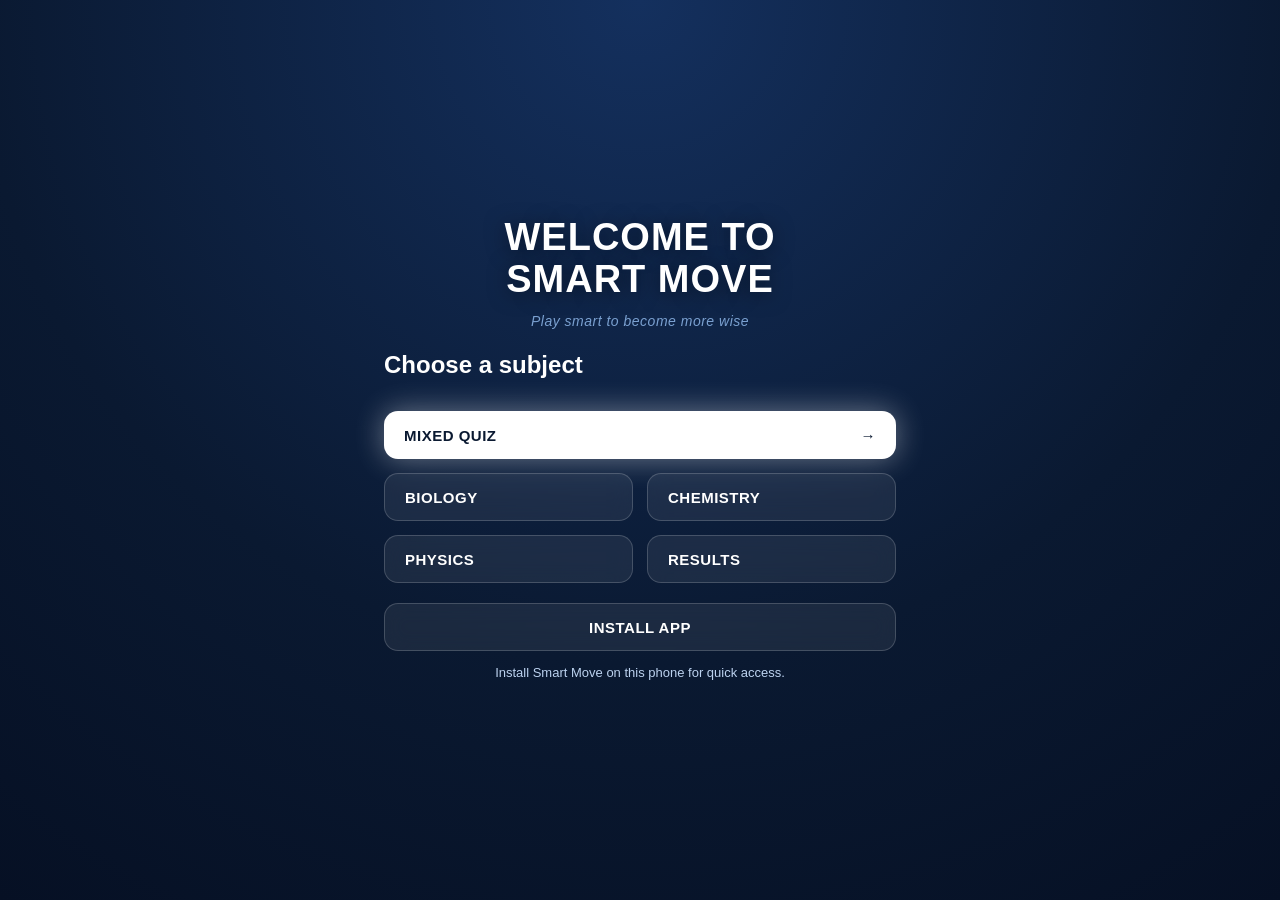
<file: index.html>
<!DOCTYPE html>
<html lang="en">
<head>
<meta charset="UTF-8">
<meta name="viewport" content="width=device-width, initial-scale=1.0, viewport-fit=cover">
<meta name="theme-color" content="#0a1931">
<title>Smart Move</title>
<link rel="stylesheet" href="style.css">
<link rel="manifest" href="manifest.webmanifest">
<style>
.home-panel{width:100%;margin-top:22px;text-align:left}
.home-panel h2{margin-bottom:12px}
.install-panel{margin-top:20px}
.install-button{justify-content:center}
.install-help{min-height:1.5em;margin-top:12px;color:#bcd2ef;font-size:13px;line-height:1.5}
[hidden]{display:none!important}
</style>
</head>
<body>
<main class="container">
<h1><span>Welcome to</span><span>Smart Move</span></h1>
<p class="slogan">Play smart to become more wise</p>

<section class="home-panel" aria-label="Choose a quiz">
<h2>Choose a subject</h2>
<div class="buttons">
<button class="btn play" onclick="location.href='quiz.html?subject=mixed'">MIXED QUIZ <span>→</span></button>
<button class="btn outline" onclick="location.href='quiz.html?subject=biology'">BIOLOGY</button>
<button class="btn outline" onclick="location.href='quiz.html?subject=chemistry'">CHEMISTRY</button>
<button class="btn outline" onclick="location.href='quiz.html?subject=physics'">PHYSICS</button>
<button class="btn outline" onclick="location.href='results.html'">RESULTS</button>
</div>
</section>

<section class="install-panel" aria-label="Install Smart Move">
<button id="install-app" class="btn outline install-button" type="button">INSTALL APP</button>
<p id="install-help" class="install-help" role="status" aria-live="polite">Install Smart Move on this phone for quick access.</p>
</section>
</main>
<script src="pwa.js"></script>
</body>
</html>
</file>
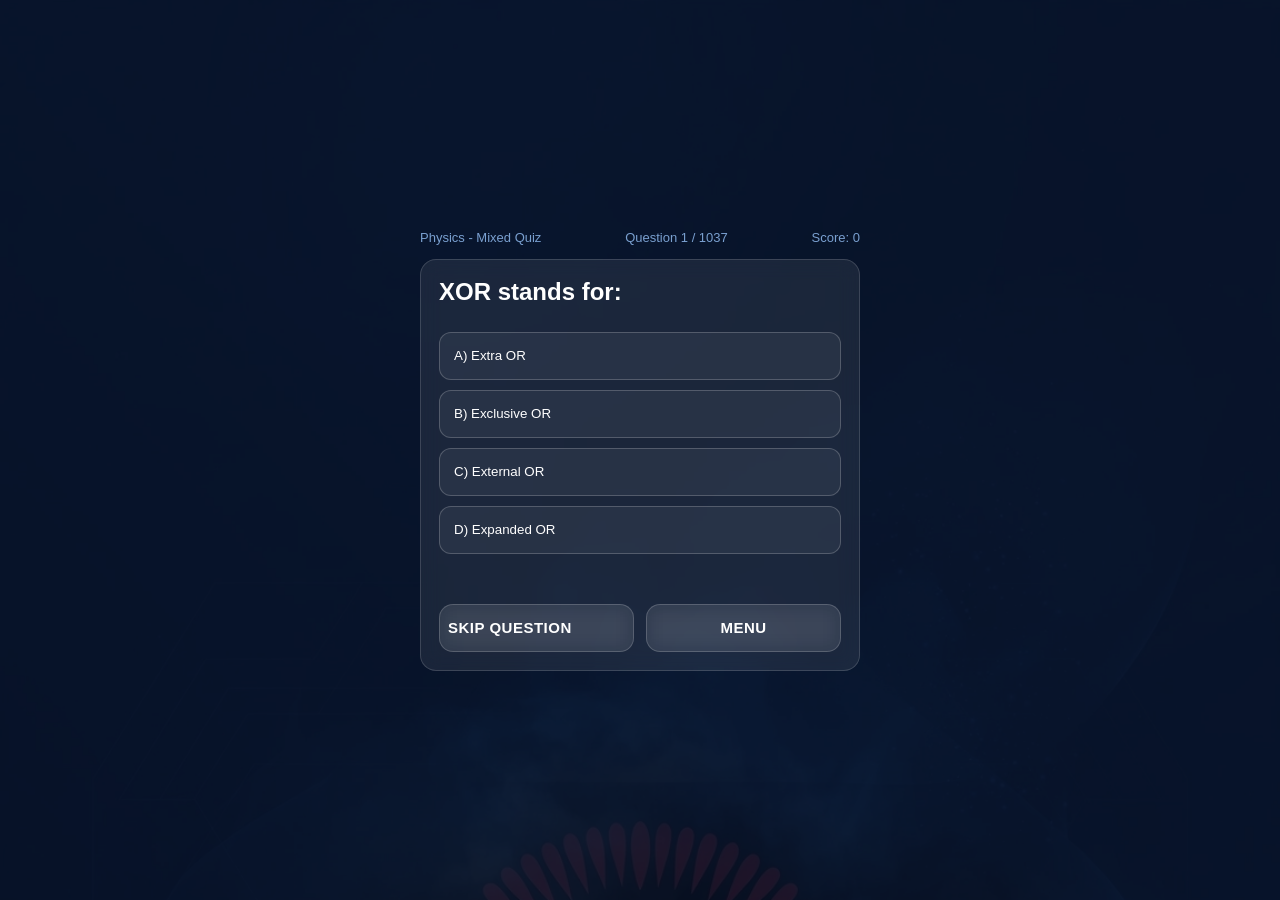
<file: quiz.html>
<!DOCTYPE html>
<html lang="en">
<head>
<meta charset="UTF-8"><meta name="viewport" content="width=device-width, initial-scale=1.0, viewport-fit=cover">
<meta name="theme-color" content="#0a1931">
<title>Smart Move Quiz</title>
<link rel="stylesheet" href="style.css">
<link rel="manifest" href="manifest.webmanifest">
<style>
body.quiz{background-image:url('IMG-20261025-WA2280.jpg');background-size:cover}
body.quiz::before{content:"";position:fixed;inset:0;background:rgba(6,16,36,0.85);z-index:0}
.wrap{position:relative;z-index:1;max-width:480px;margin:auto;padding:20px;color:#fff}
.qcard{background:rgba(255,255,255,0.08);border:1px solid rgba(255,255,255,0.15);border-radius:16px;padding:18px;backdrop-filter:blur(10px)}
.opt{width:100%;padding:14px;margin-top:10px;border-radius:12px;border:1px solid rgba(255,255,255,0.2);background:rgba(255,255,255,0.06);color:#fff;text-align:left;cursor:pointer}
.opt.correct{background:#1ed760;color:#000} .opt.wrong{background:#ff4d4d;color:#fff}.opt:disabled{cursor:default}
.top{display:flex;flex-wrap:wrap;justify-content:space-between;gap:6px 10px;color:#7aa0d0;font-size:13px;margin-bottom:14px}
#hint{line-height:1.5}
.quiz-actions{display:flex;gap:12px;margin-top:18px}
.quiz-actions .btn{width:auto;flex:1;min-width:0;padding:12px 8px;font-size:clamp(11px,3vw,15px)}
.quiz-actions .menu{justify-content:center}
#next[hidden],#skip[hidden]{display:none}
.access-error{position:relative;z-index:1;max-width:480px;margin:auto;padding:24px;color:#ffb4b4;line-height:1.6}
[hidden]{display:none!important}
</style>
</head>
<body class="quiz">
<p id="access-error" class="access-error" role="alert" hidden></p>
<div class="wrap">
<div class="top"><span id="subject">Biology</span><span id="count">Question 1</span><span id="score">Score: 0</span></div>
<div class="qcard">
<h2 id="qtext">Loading...</h2>
<p id="hint" style="color:#7aa0d0;font-size:12px;margin:8px 0 16px"></p>
<div id="options"></div>
<div id="feedback" role="status" aria-live="polite" style="margin-top:14px;font-size:13px;min-height:18px"></div>
<div class="quiz-actions">
<button id="skip" class="btn outline" type="button">SKIP QUESTION</button>
<button id="next" class="btn play" type="button" hidden>NEXT QUESTION</button>
<button id="menu" class="btn outline menu" type="button">MENU</button>
</div>
</div>
</div>
<script src="questions.js"></script>
<script src="app.js"></script>
<script src="pwa.js"></script>
</body>
</html>
</file>
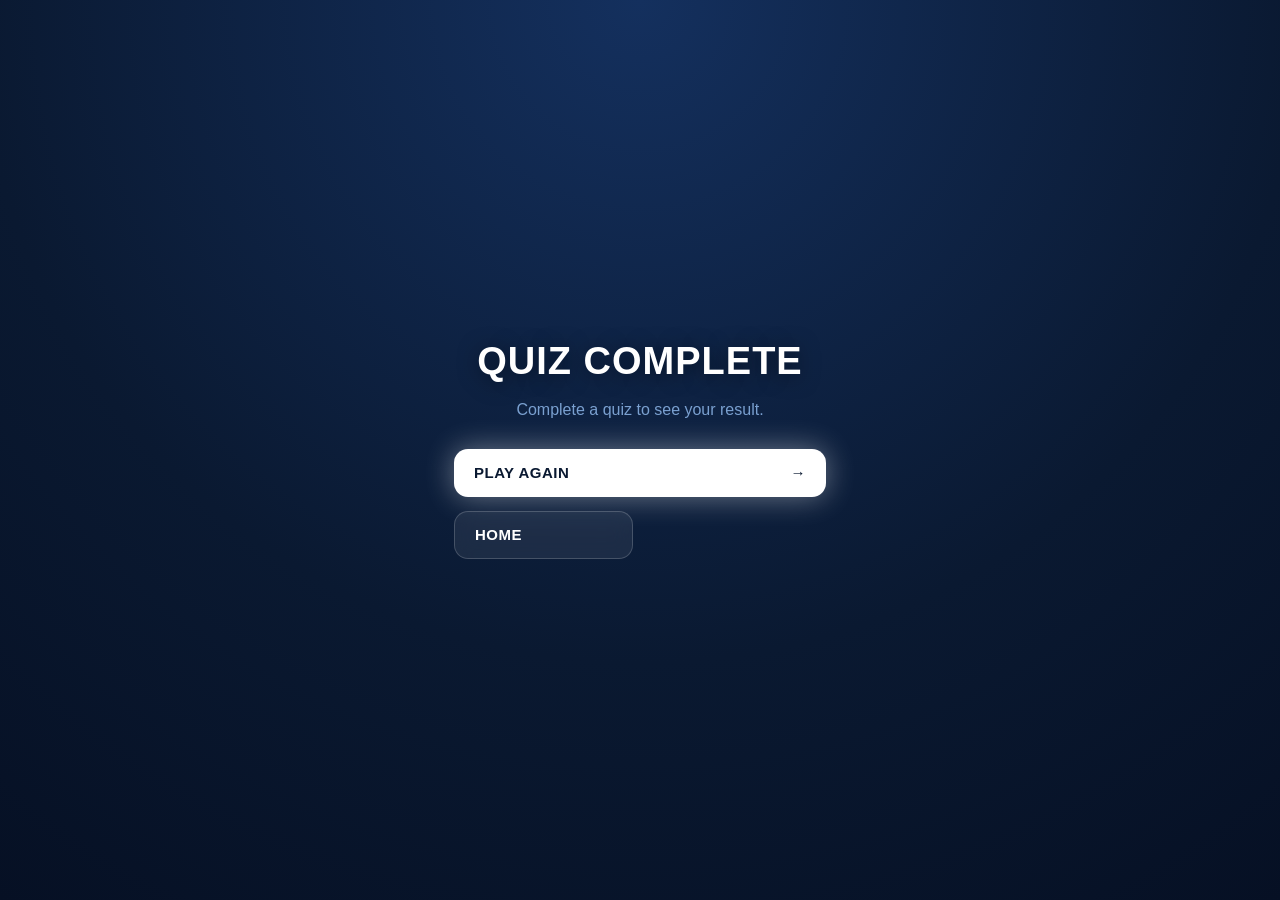
<file: results.html>
<!DOCTYPE html>
<html lang="en">
<head>
<meta charset="UTF-8">
<meta name="viewport" content="width=device-width, initial-scale=1.0, viewport-fit=cover">
<meta name="theme-color" content="#0a1931">
<title>Smart Move Quiz Results</title>
<link rel="stylesheet" href="style.css">
<link rel="manifest" href="manifest.webmanifest">
<style>
.results{width:100%;max-width:420px;padding:24px;text-align:center}
.results p{margin:18px 0;color:#7aa0d0}
.results .buttons{margin-top:30px}
</style>
</head>
<body>
<main class="results">
<h1>Quiz Complete</h1>
<p id="result">Loading your result...</p>
<p id="result-details" aria-live="polite"></p>
<div class="buttons">
<button class="btn play" onclick="location.href='quiz.html'">PLAY AGAIN <span>→</span></button>
<button class="btn outline" onclick="location.href='index.html'">HOME</button>
</div>
</main>
<script>
const score = Number(localStorage.getItem("smartMoveScore"));
const wrong = Number(localStorage.getItem("smartMoveWrong"));
const played = Number(localStorage.getItem("smartMovePlayed"));
const subject = localStorage.getItem("smartMoveSubject");
const result = document.getElementById("result");
const details = document.getElementById("result-details");
if (
  Number.isInteger(score) && score >= 0 &&
  Number.isInteger(wrong) && wrong >= 0 &&
  Number.isInteger(played) && played > 0 &&
  score + wrong <= played
) {
  const subjectName = {
    biology: "Biology",
    chemistry: "Chemistry",
    physics: "Physics",
    mixed: "Mixed",
  }[subject] || "Quiz";
  result.textContent = `${subjectName} quiz complete.`;
  details.textContent =
    `Correct: ${score} · Wrong: ${wrong} · Questions played: ${played}`;
} else {
  result.textContent = "Complete a quiz to see your result.";
  details.textContent = "";
}
</script>
<script src="pwa.js"></script>
</body>
</html>
</file>
<file: style.css>
*{
  margin:0;
  padding:0;
  box-sizing:border-box;
  font-family: 'Segoe UI', sans-serif;
}

body{
  min-height:100vh;
  min-height:100dvh;
  background: radial-gradient(circle at top, #14305e 0%, #0a1931 60%, #061024 100%);
  display:flex;
  align-items:center;
  justify-content:center;
  color:#fff;
  padding:
    max(24px, env(safe-area-inset-top))
    max(12px, env(safe-area-inset-right))
    max(24px, env(safe-area-inset-bottom))
    max(12px, env(safe-area-inset-left));
}

.container{
  width:100%;
  max-width:420px;
  padding:24px;
  text-align:center;
}

h1{
  font-size:clamp(30px, 8vw, 38px);
  font-weight:800;
  line-height:1.1;
  letter-spacing:1px;
  text-transform:uppercase;
  text-shadow: 0 2px 20px rgba(0,0,0,0.5);
}
h1 span{
  display:block;
}

.slogan{
  margin-top:12px;
  font-size:14px;
  font-style:italic;
  color:#7aa0d0;
  letter-spacing:0.5px;
}

.buttons{
  margin-top:32px;
  display:flex;
  flex-direction:column;
  gap:14px;
}

.btn{
  width:100%;
  min-height:48px;
  padding:14px 20px;
  border-radius:14px;
  border:none;
  font-size:15px;
  font-weight:700;
  letter-spacing:0.5px;
  display:flex;
  align-items:center;
  justify-content:space-between;
  cursor:pointer;
  transition:0.2s;
  touch-action:manipulation;
}

.btn.play{
  background:#ffffff;
  color:#0a1931;
  box-shadow: 0 0 30px rgba(255,255,255,0.4);
}

.btn.outline{
  background: rgba(255,255,255,0.07);
  border:1px solid rgba(255,255,255,0.18);
  color:#ffffff;
  backdrop-filter: blur(10px);
}

.btn:focus-visible,
.form-input:focus-visible{
  outline:3px solid #7aa0d0;
  outline-offset:3px;
}

.opt{
  min-height:48px;
  touch-action:manipulation;
}

@media (hover:hover) and (pointer:fine){
  .btn:hover{
    transform:scale(1.02);
  }
}

.icon{
  width:28px;
  height:28px;
  border-radius:50%;
  display:flex;
  align-items:center;
  justify-content:center;
  font-size:14px;
  font-weight:900;
}

.play .icon{
  background:#424a5773;
  color:#fff;
}

.outline .icon{
  background:#635757b7;
  color:#0a1931;
}

.quiz-prompt{
  margin-top:28px;
  color:#d5e5fb;
}

.install-button{
  justify-content:center;
  border-color:rgba(122,160,208,0.55);
}

.install-panel{
  margin-top:20px;
}

.install-help{
  min-height:1.5em;
  margin-top:14px;
  color:#bcd2ef;
  font-size:13px;
  line-height:1.5;
}

@media (max-height:760px){
  body{align-items:flex-start}
  .container{padding-top:16px;padding-bottom:16px}
  h1{font-size:clamp(28px, 7vw, 34px)}
  .buttons{margin-top:22px;gap:10px}
}

@media (min-width:700px){
  .container{max-width:560px}
  .buttons{display:grid;grid-template-columns:1fr 1fr}
  .btn.play{grid-column:1 / -1}
  .install-button{grid-column:1 / -1}
}

@media (max-width:380px){
  .container{padding:18px}
  .buttons{gap:10px}
  .account-bar{flex-wrap:wrap;justify-content:center}
}

@media (prefers-reduced-motion:reduce){
  *,*::before,*::after{scroll-behavior:auto!important;transition:none!important}
}
</file>
